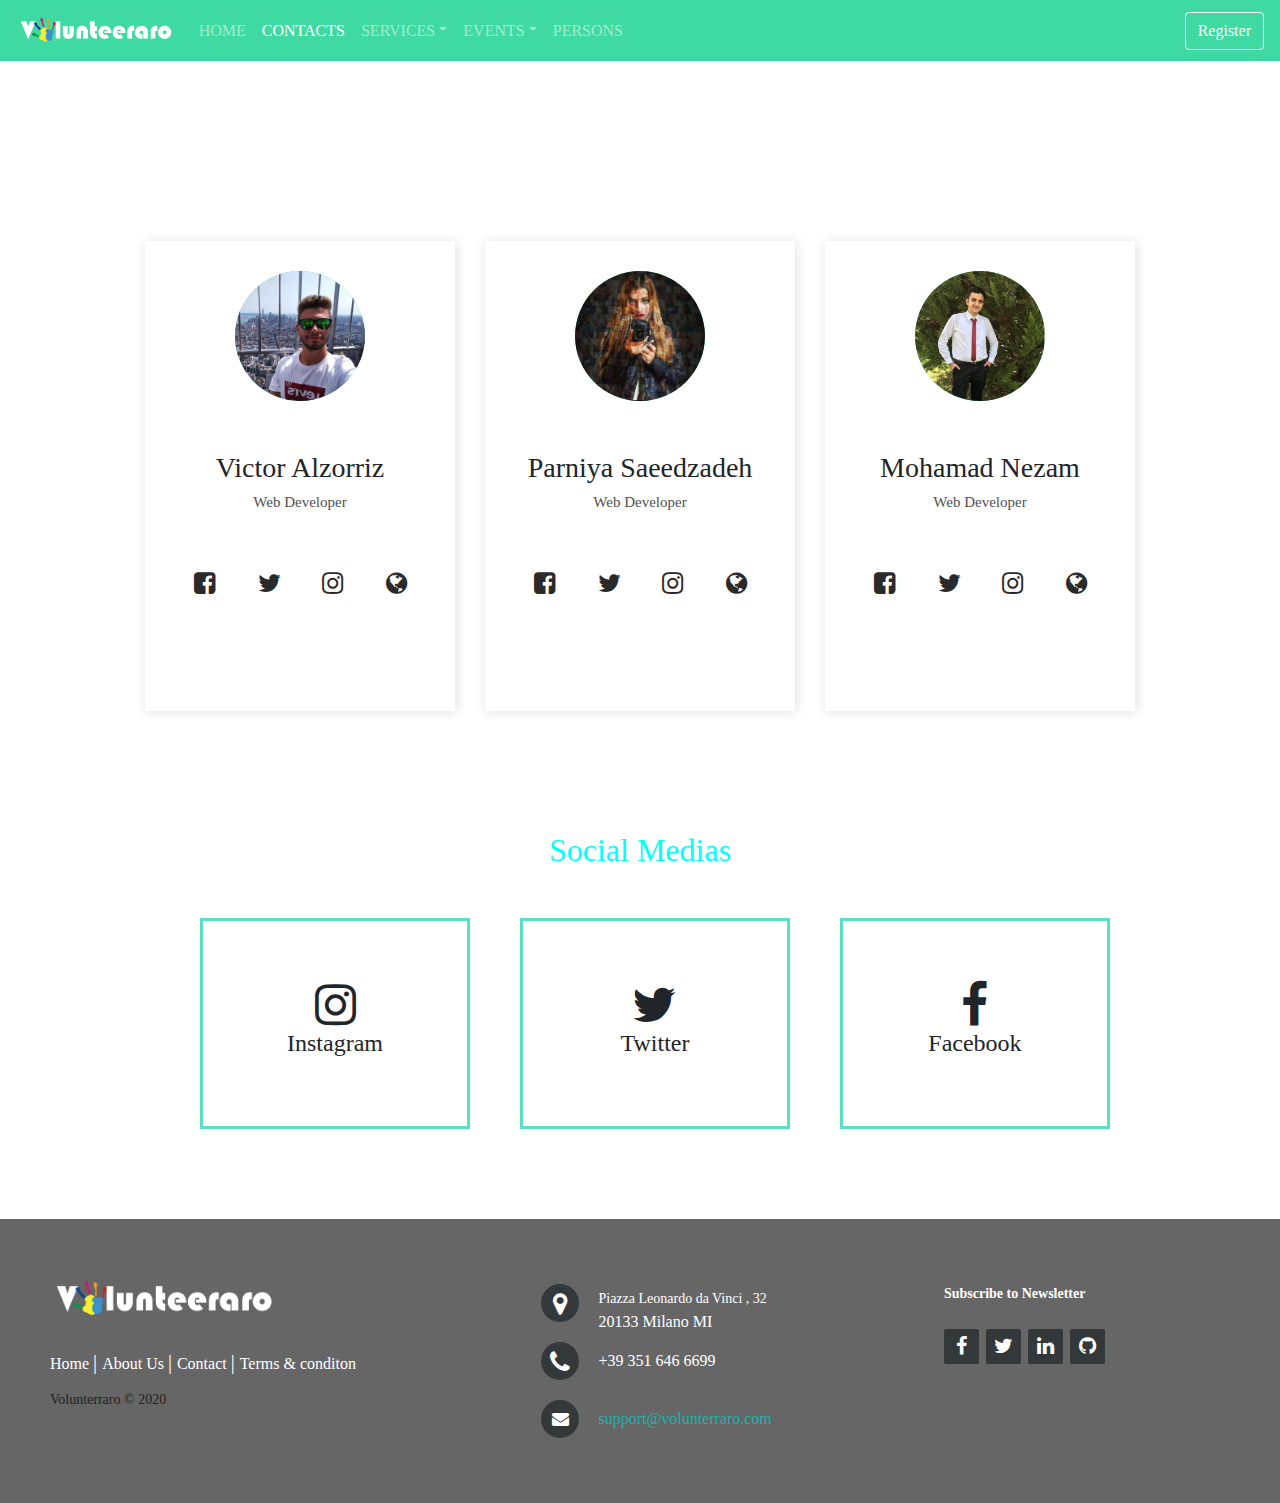
<file: contact.html>
<!doctype html>
<html>
<head>
	<meta charset="utf-8">
    <meta name="viewport" content="width=device-width, initial-scale=1, shrink-to-fit=no">
	<title>Contact page</title>

   <!-- Bootstrap CSS -->
    <link rel="stylesheet" href="https://stackpath.bootstrapcdn.com/bootstrap/4.4.1/css/bootstrap.min.css" integrity="sha384-Vkoo8x4CGsO3+Hhxv8T/Q5PaXtkKtu6ug5TOeNV6gBiFeWPGFN9MuhOf23Q9Ifjh" crossorigin="anonymous">

	
	  <link rel="stylesheet" href="https://cdnjs.cloudflare.com/ajax/libs/font-awesome/4.7.0/css/font-awesome.min.css">
 

	
 
      
    
    
    
    
 <link rel="stylesheet" type="text/css" href="css/footer.css">
 <link rel="stylesheet" href="css/contact.css" >
 
     
    
    
</head>

<body>
    
    
                <!--   ================================================== -->
          <!--   ================== HEADER =========================== -->
             
<nav class="navbar navbar-expand-md  navbar-dark fixed-top" style="background-color: #3fdaa1;">
    <a href="#" class="navbar-brand">
        <img src="img/logo.png" height="35" alt="logo">
    </a>
    <button type="button" class="navbar-toggler" data-toggle="collapse" data-target="#navbarCollapse">
        <span class="navbar-toggler-icon"></span>
    </button>

    <div class="collapse navbar-collapse justify-content-between" id="navbarCollapse">
        <div class="navbar-nav">
            <a href="home.html" class="nav-item nav-link ">HOME</a>
            <a href="contact.html" class="nav-item nav-link active">CONTACTS</a>
            <div class="nav-item dropdown">
                <a href="#" class="nav-link dropdown-toggle" data-toggle="dropdown">SERVICES</a>
                <div class="dropdown-menu">
                    <a href="#" class="dropdown-item">SERVICE 1</a>
                    <a href="#" class="dropdown-item">SERVICE 2</a>
                    <a href="#" class="dropdown-item">SERVICE 3</a>
                </div>
            </div>
             <div class="nav-item dropdown">
                <a href="#" class="nav-link dropdown-toggle" data-toggle="dropdown">EVENTS</a>
                <div class="dropdown-menu">
                    <a href="#" class="dropdown-item">EVENT 1</a>
                    <a href="#" class="dropdown-item">EVENT 2</a>
                    <a href="#" class="dropdown-item">EVENT 3</a>
                </div>
            </div>
             <a href="persons.html" class="nav-item nav-link">PERSONS</a>
        </div>
        
        <div class="navbar-nav">
            <a href="terms.html" class="btn btn-outline-light">Register</a>
        </div>
    </div>
</nav>

      <br>   <br>  <br> 
      
       <!--   ================================================== -->
    
<!--******************************************************************************-->
<!--******************************************************************************-->
 
	
	
	<div class="container">
	
  <div class="row dist">
   <div class="col-12 col-sm-6 col-md-4 col-lg-4">
      <div class="our-team">
        <div class="picture">
          <img class="img-fluid" src="img/photo_2020-03-11_17-09-31.jpg">
        </div>
        <div class="team-content">
          <h3 class="name">Victor Alzorriz</h3>
          <h4 class="title">Web Developer</h4>
        </div>
        <div class="container">
	<div class="row">
		<div class="container-fluid">
			<a href="" class="link facebook"><span class="fa fa-facebook-square"></span></a>
			<a href="" class="link twitter"><span class="fa fa-twitter"></span></a>
			<a href="" class="link instagram"><span class="fa fa-instagram"></span></a>
			<a href="" class="link globe"><span class="fa fa-globe"></span></a>
		</div>
	</div>
</div>
		</div>
    </div>
    
   <div class="col-12 col-sm-6 col-md-4 col-lg-4">
      <div class="our-team">
        <div class="picture">
          <img class="img-fluid" src="img/photo_2019-10-02_18-07-21.jpg">
        </div>
        <div class="team-content">
          <h3 class="name">Parniya Saeedzadeh</h3>
          <h4 class="title">Web Developer</h4>
        </div>
        <div class="container">
	<div class="row">
		<div class="container-fluid">
			<a href="" class="link facebook"><span class="fa fa-facebook-square"></span></a>
			<a href="" class="link twitter"><span class="fa fa-twitter"></span></a>
			<a href="" class="link instagram"><span class="fa fa-instagram"></span></a>
			<a href="" class="link globe"><span class="fa fa-globe"></span></a>
		</div>
	</div>
</div>
		</div>
    </div>
    
    
    <div class="col-12 col-sm-6 col-md-4 col-lg-4">
      <div class="our-team">
        <div class="picture">
          <img class="img-fluid" src="img/1.jpg">
        </div>
        <div class="team-content">
          <h3 class="name">Mohamad Nezam</h3>
          <h4 class="title">Web Developer</h4>
        </div>
        <div class="container">
	<div class="row">
		<div class="container-fluid">
			<a href="" class="link facebook"><span class="fa fa-facebook-square"></span></a>
			<a href="" class="link twitter"><span class="fa fa-twitter"></span></a>
			<a href="" class="link instagram"><span class="fa fa-instagram"></span></a>
			<a href="" class="link globe"><span class="fa fa-globe"></span></a>
		</div>
	</div>
</div>
		</div>
    </div>
    
  </div>
  <div class="container-fluid">
  <h2 class="med">Social Medias</h2>
  
  <div class="box">
    <div class="container">
     	<div class="row">
			 
			    <div class="col-lg-4 col-md-4 col-sm-4 col-xs-12">
               
					<div class="box-part text-center bord">
					    
					    <i class="fa fa-instagram fa-3x" aria-hidden="true"></i>
                    
						<div class="title">
							<h4>Instagram</h4>
						</div>
                        
						
					 </div>
				</div> 
				
				 <div class="col-lg-4 col-md-4 col-sm-4 col-xs-12">
               
					<div class="box-part text-center bord">
					    
					    <i class="fa fa-twitter fa-3x" aria-hidden="true"></i>
                    
						<div class="title">
							<h4>Twitter</h4>
						</div>
                        
						
					 </div>
				</div>	 
				
				 <div class="col-lg-4 col-md-4 col-sm-4 col-xs-12">
               
					<div class="box-part text-center bord">
                        
                        <i class="fa fa-facebook fa-3x" aria-hidden="true"></i>
                        
						<div class="title">
							<h4>Facebook</h4>
						</div>
                        
						
					 </div>
				</div>	 
				
				 
				
				 
				
				
        </div>	
      </div>
        </div> 
        </div>

    
  <!--   ================================================== -->
         <!--   ============Footer ====================== -->
      
      
       
<div class="footer-distributed">

			<div class="footer-left">

			 <img src="img/logo.png" height="50" alt="logo">

				<p class="footer-links">
					<a href="#" class="link-1">Home</a>
					
					<a href="#">About Us</a>
				
					<a href="#">Contact</a>
				
					<a href="#">Terms & conditon</a>
				
				</p>

				<p class="footer-company-name">Volunterraro © 2020</p>
			</div>

			<div class="footer-center">

				<div>
					<i class="fa fa-map-marker"></i>
					<p><span>Piazza Leonardo da Vinci , 32</span>20133 Milano MI</p>
				</div>
 
				<div>
					<i class="fa fa-phone"></i>
					<p>+39 351 646 6699</p>
				</div>

				<div>
					<i class="fa fa-envelope"></i>
					<p><a href="mailto:support@company.com">support@volunterraro.com</a></p>
				</div>

			</div>

			<div class="footer-right">

				<p class="footer-company-about">
					<span>Subscribe to Newsletter </span>
                   
								</p>




				<div class="footer-icons">

					<a href="#"><i class="fa fa-facebook"></i></a>
					<a href="#"><i class="fa fa-twitter"></i></a>
					<a href="#"><i class="fa fa-linkedin"></i></a>
					<a href="#"><i class="fa fa-github"></i></a>

				</div>

			</div>

		</div>

 
      
     </div>	 
       <!--   ================================================== -->
       <!--   ================================================== -->
    
  <!-- Optional JavaScript -->
    <!-- jQuery first, then Popper.js, then Bootstrap JS -->
    <script src="https://code.jquery.com/jquery-3.4.1.slim.min.js" integrity="sha384-J6qa4849blE2+poT4WnyKhv5vZF5SrPo0iEjwBvKU7imGFAV0wwj1yYfoRSJoZ+n" crossorigin="anonymous"></script>
    <script src="https://cdn.jsdelivr.net/npm/popper.js@1.16.0/dist/umd/popper.min.js" integrity="sha384-Q6E9RHvbIyZFJoft+2mJbHaEWldlvI9IOYy5n3zV9zzTtmI3UksdQRVvoxMfooAo" crossorigin="anonymous"></script>
    <script src="https://stackpath.bootstrapcdn.com/bootstrap/4.4.1/js/bootstrap.min.js" integrity="sha384-wfSDF2E50Y2D1uUdj0O3uMBJnjuUD4Ih7YwaYd1iqfktj0Uod8GCExl3Og8ifwB6" crossorigin="anonymous"></script>
  
      
</body>
</html>
</file>
<file: css/footer.css>
* {
  font-family: Open Sans;
}

section {
  width: 100%;
  display: inline-block;
  background: #333;
  height: 50vh;
  text-align: center;
  font-size: 22px;
  font-weight: 700;
  text-decoration: underline;
}

.footer-distributed{
  
    position: absolute;
    left: 0;
    background-attachment: scroll;
	background: #666;
	box-shadow: 0 1px 1px 0 rgba(0, 0, 0, 0.12);
	box-sizing: border-box;
	width: 100%;
	text-align: left;
	font: bold 16px sans-serif;
	padding: 55px 50px;
   
   
}

.footer-distributed .footer-left,
.footer-distributed .footer-center,
.footer-distributed .footer-right{
	display: inline-block;
	vertical-align: top;
}

/* Footer left */

.footer-distributed .footer-left{
	width: 40%;
}

/* The company logo */

.footer-distributed h3{
	color:  #ffffff;
	font: normal 36px 'Open Sans', cursive;
	margin: 0;
}

.footer-distributed h3 span{
	color:  lightseagreen;
}

/* Footer links */

.footer-distributed .footer-links{
	color:  #ffffff;
	margin: 20px 0 12px;
	padding: 0;
}

.footer-distributed .footer-links a{
	display:inline-block;
	line-height: 1.8;
  font-weight:400;
	text-decoration: none;
	color:  inherit;
}

.footer-distributed .footer-company-name{
	color:  #222;
	font-size: 14px;
	font-weight: normal;
	margin: 0;
}

/* Footer Center */

.footer-distributed .footer-center{
	width: 35%;
}

.footer-distributed .footer-center i{
	background-color:  #33383b;
	color: #ffffff;
	font-size: 25px;
	width: 38px;
	height: 38px;
	border-radius: 50%;
	text-align: center;
	line-height: 42px;
	margin: 10px 15px;
	vertical-align: middle;
}

.footer-distributed .footer-center i.fa-envelope{
	font-size: 17px;
	line-height: 38px;
}

.footer-distributed .footer-center p{
	display: inline-block;
	color: #ffffff;
  font-weight:400;
	vertical-align: middle;
	margin:0;
}

.footer-distributed .footer-center p span{
	display:block;
	font-weight: normal;
	font-size:14px;
	line-height:2;
}

.footer-distributed .footer-center p a{
	color:  lightseagreen;
	text-decoration: none;;
}

.footer-distributed .footer-links a:before {
  content: "|";
  font-weight:300;
  font-size: 20px;
  left: 0;
  color: #fff;
  display: inline-block;
  padding-right: 5px;
}

.footer-distributed .footer-links .link-1:before {
  content: none;
}

/* Footer Right */

.footer-distributed .footer-right{
	width: 20%;
}

.footer-distributed .footer-company-about{
	line-height: 20px;
	color:  #92999f;
	font-size: 13px;
	font-weight: normal;
	margin: 0;
}

.footer-distributed .footer-company-about span{
	display: block;
	color:  #ffffff;
	font-size: 14px;
	font-weight: bold;
	margin-bottom: 20px;
}

.footer-distributed .footer-icons{
	margin-top: 25px;
}

.footer-distributed .footer-icons a{
	display: inline-block;
	width: 35px;
	height: 35px;
	cursor: pointer;
	background-color:  #33383b;
	border-radius: 2px;

	font-size: 20px;
	color: #ffffff;
	text-align: center;
	line-height: 35px;

	margin-right: 3px;
	margin-bottom: 5px;
}

/* If you don't want the footer to be responsive, remove these media queries */

@media (max-width: 880px) {

	.footer-distributed{
		font: bold 14px sans-serif;
	}

	.footer-distributed .footer-left,
	.footer-distributed .footer-center,
	.footer-distributed .footer-right{
		display: block;
		width: 100%;
		margin-bottom: 40px;
		text-align: center;
	}

	.footer-distributed .footer-center i{
		margin-left: 0;
	}

}
</file>
<file: css/contact.css>
body {
  font-family: tahoma;
  height: 100vh;
  background-image: url(https://picsum.photos/g/3000/2000);
  background-size: cover;
  background-position: center;
  display: flex;
  align-items: center;
  background: #FFFFFF;
  margin: 0 auto;
  text-align: center;
  padding: 130px;
  background: #ffffff;
}

.our-team {
  padding: 30px 0 40px;
  margin-bottom: 30px;
  height:470px;
  box-shadow: 1px 1px 10px 1px #E5E5E5;
  text-align: center;
  overflow: hidden;
  position: relative;

}

.our-team .picture {
  display: inline-block;
  height: 130px;
  width: 130px;
  margin-bottom: 50px;
  z-index: 1;
  position: relative;
}

.our-team .picture::before {
  content: "";
  width: 100%;
  height: 0;
  border-radius: 50%;
  background-color: #59DFC2;
  position: absolute;
  bottom: 135%;
  right: 0;
  left: 0;
  opacity: 0.9;
  transform: scale(3);
  transition: all 0.3s linear 0s;
}

.our-team:hover .picture::before {
  height: 100%;
}

.our-team .picture::after {
  content: "";
  width: 100%;
  height: 100%;
  border-radius: 50%;
  background-color: #59DFC2;
  position: absolute;
  top: 0;
  left: 0;
  z-index: -1;
}

.our-team .picture img {
  width: 100%;
  height: auto;
  border-radius: 50%;
  transform: scale(1);
  transition: all 0.9s ease 0s;
}

.our-team:hover .picture img {
  box-shadow: 0 0 0 14px #f7f5ec;
  transform: scale(0.7);
}

.our-team .title {
  display: block;
  font-size: 15px;
  color: #4e5052;
  text-transform: capitalize;
}

.our-team .social {
  width: 100%;
  padding: 0;
  margin: 0;
  background-color: #59DFC2;
  position: absolute;
  bottom: -100px;
  left: 0;
  transition: all 0.5s ease 0s;
}

.our-team:hover .social {
  bottom: 0;
}

.our-team .social li {
  display: inline-block;
}

.our-team .social li a {
  display: block;
  padding: 10px;
  font-size: 17px;
  color: white;
  transition: all 0.3s ease 0s;
  text-decoration: none;
}

.our-team .social li a:hover {
  color: #59DFC2;
  background-color: #f7f5ec;
}

			a.link.facebook {
			
				display: inline-block;
				padding-right: 60px;
				padding-bottom: 40px;
				height: 20px;
				width: 20px;
				
				color: #2A2A2A;
				font-size: 25px;
			
				 transform: translateY(-50%);
			}
				a.link.facebook:hover{
					color: #59DFC2;
				}
			a.link.globe {
				padding-bottom: 40px;
				display: inline-block;
				height: 20px;
				width: 20px;
				
				color: #2A2A2A;
				font-size: 25px;
			
				 transform: translateY(-50%);
			}
			a.link.globe:hover{
					color: #59DFC2;
				}
			a.link.twitter {
				padding-bottom: 40px;
				padding-right: 60px;
				display: inline-block;
				height: 20px;
				width: 20px;
				
				color: #2A2A2A;
				font-size: 25px;
			
				 transform: translateY(-50%);
			}

				a.link.twitter:hover{
					color: #59DFC2;
				}
			a.link.instagram{
				padding-bottom: 40px;
				padding-right: 60px;
				display: inline-block;
				height: 20px;
				width: 20px;
			
				color: #2A2A2A;
				font-size: 25px;
			
				 transform: translateY(-50%);
			}

				a.link.instagram:hover{
					color: #59DFC2;
				}
			span{
				padding-top:10px;
			}
			span:hover{
				transition: 0.9s;
				transform: rotateY(180deg);
			}
			
			.facebook, globe, instagram, twitter{
				margin-top: 50px;
			}

			.row{
				margin-top: 20px;
			}

			.dist{
				margin-top: 560px;
			}
		
			
			span{
				font-size:15px;
			}
			a{
			  text-decoration:none; 
			  color: #0062cc;
		
			}
			.box{
				padding:60px 0px;
			}

			.box-part{
				background:#FFF;
				border-radius:0;
				padding:60px 10px;
				margin:30px 0px;
			}
			.text{
				margin:20px 0px;
			}

h2{
	color: aqua;

}
.med{
	margin-top: 90px;
}

.bord{
	border-style: solid;
	border-color: #59DFC2;
	width: 270px;
	border-width: 3px;
	height: auto;
	margin-top: -40px;
	margin-left: 25px;
}		
.bord:hover {
  background-color:#59DFC2 ;
}
</file>
